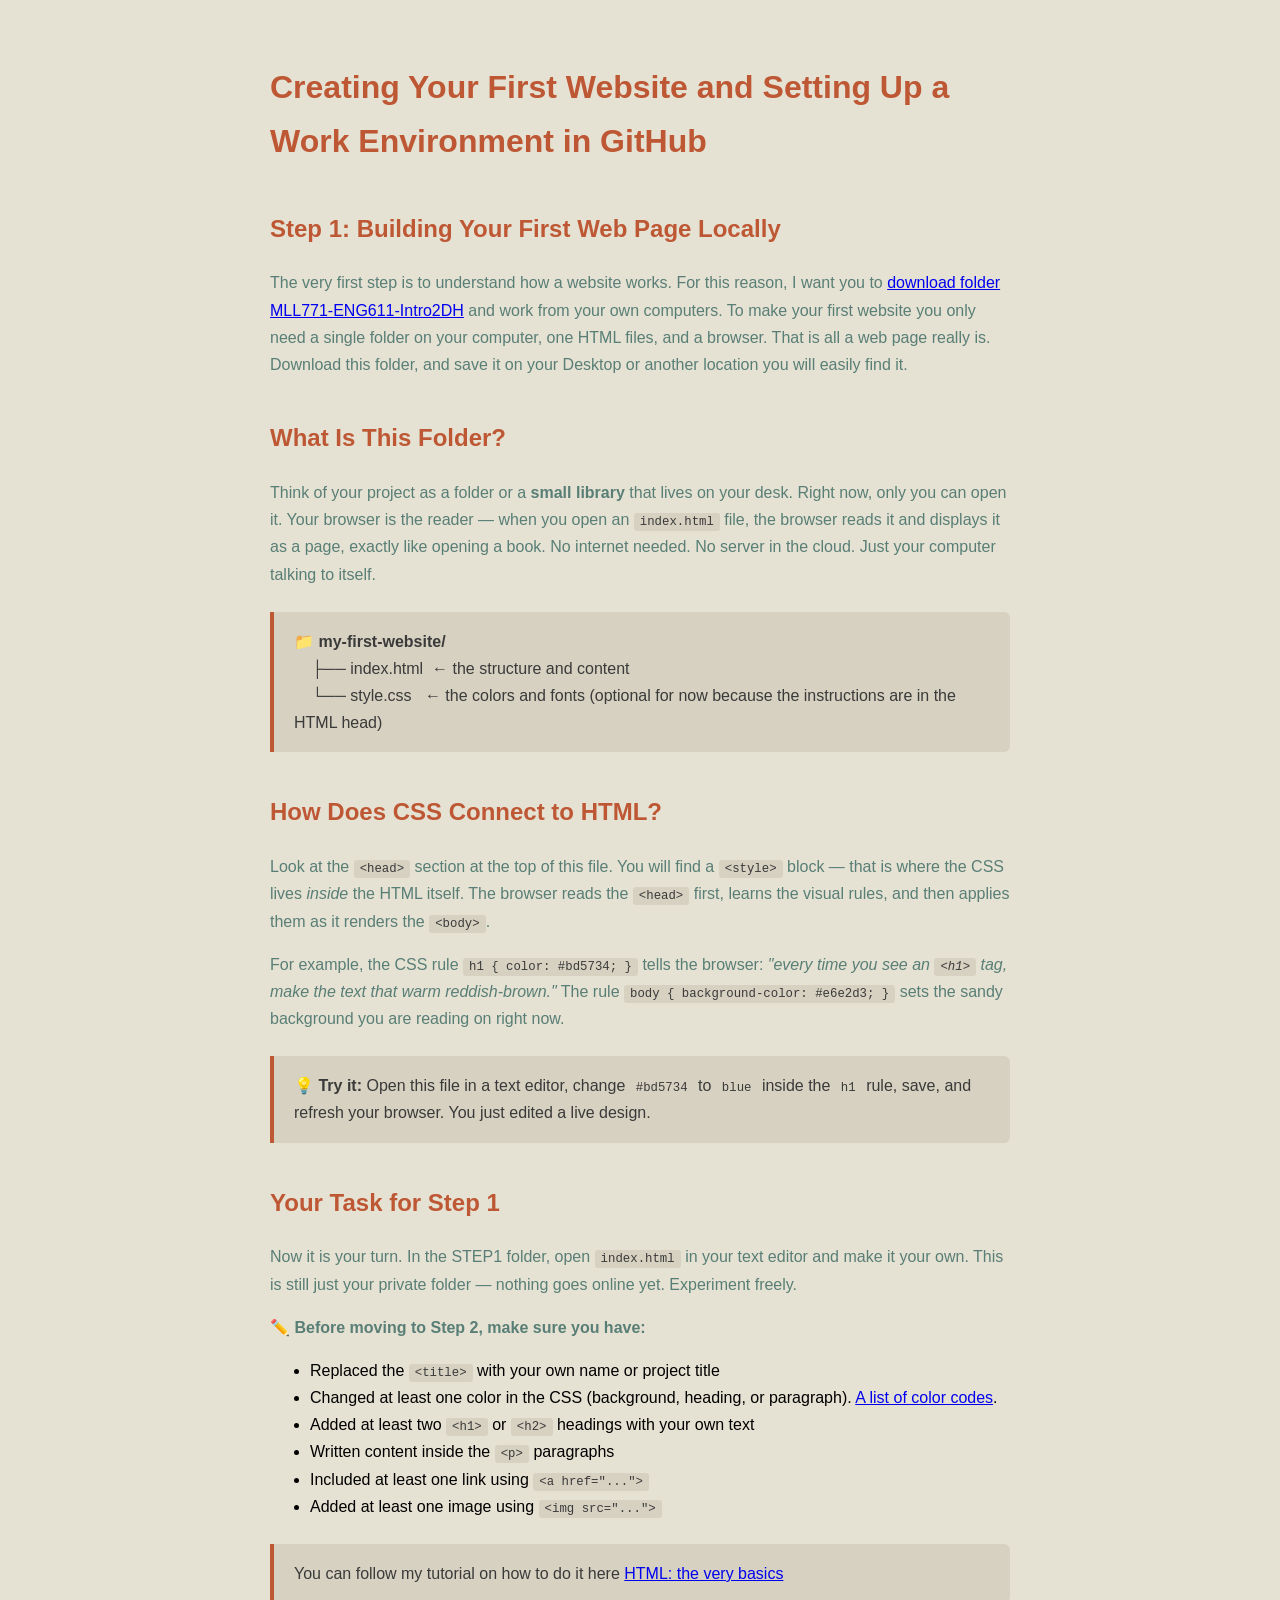
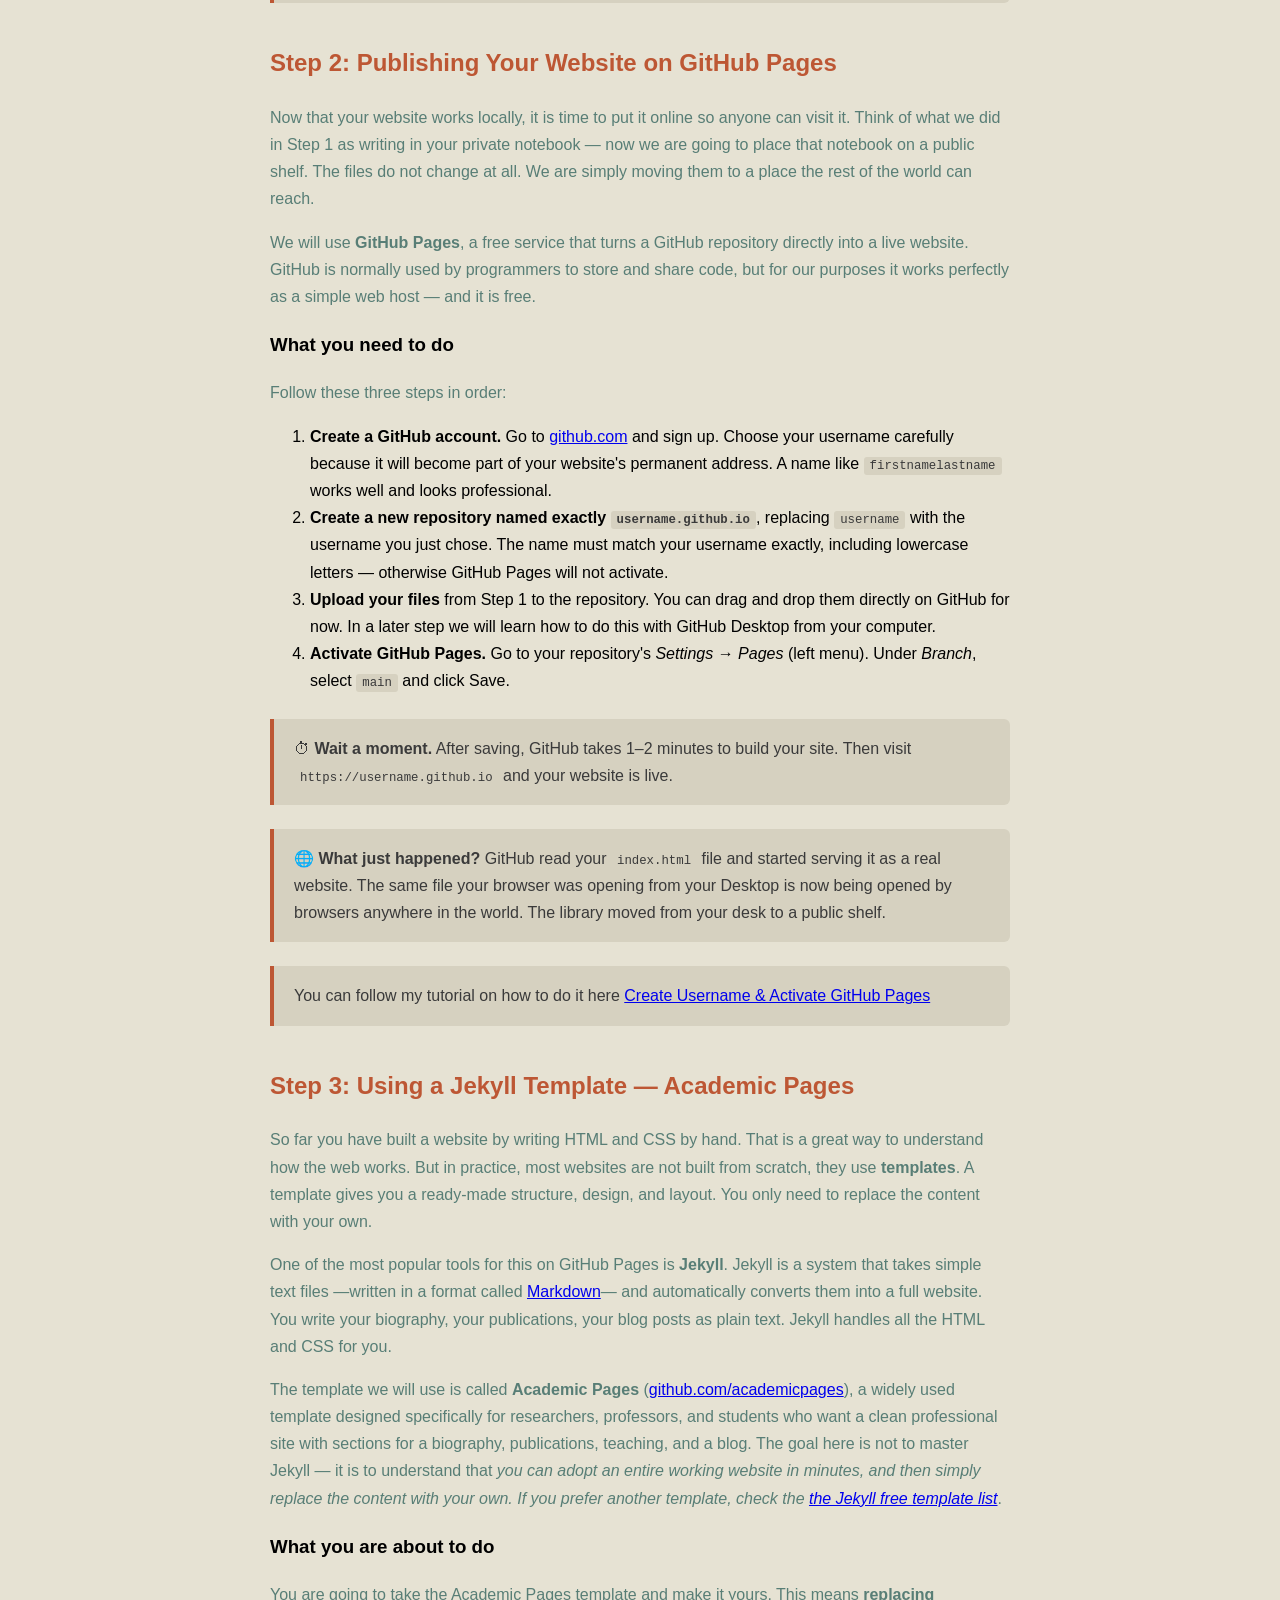
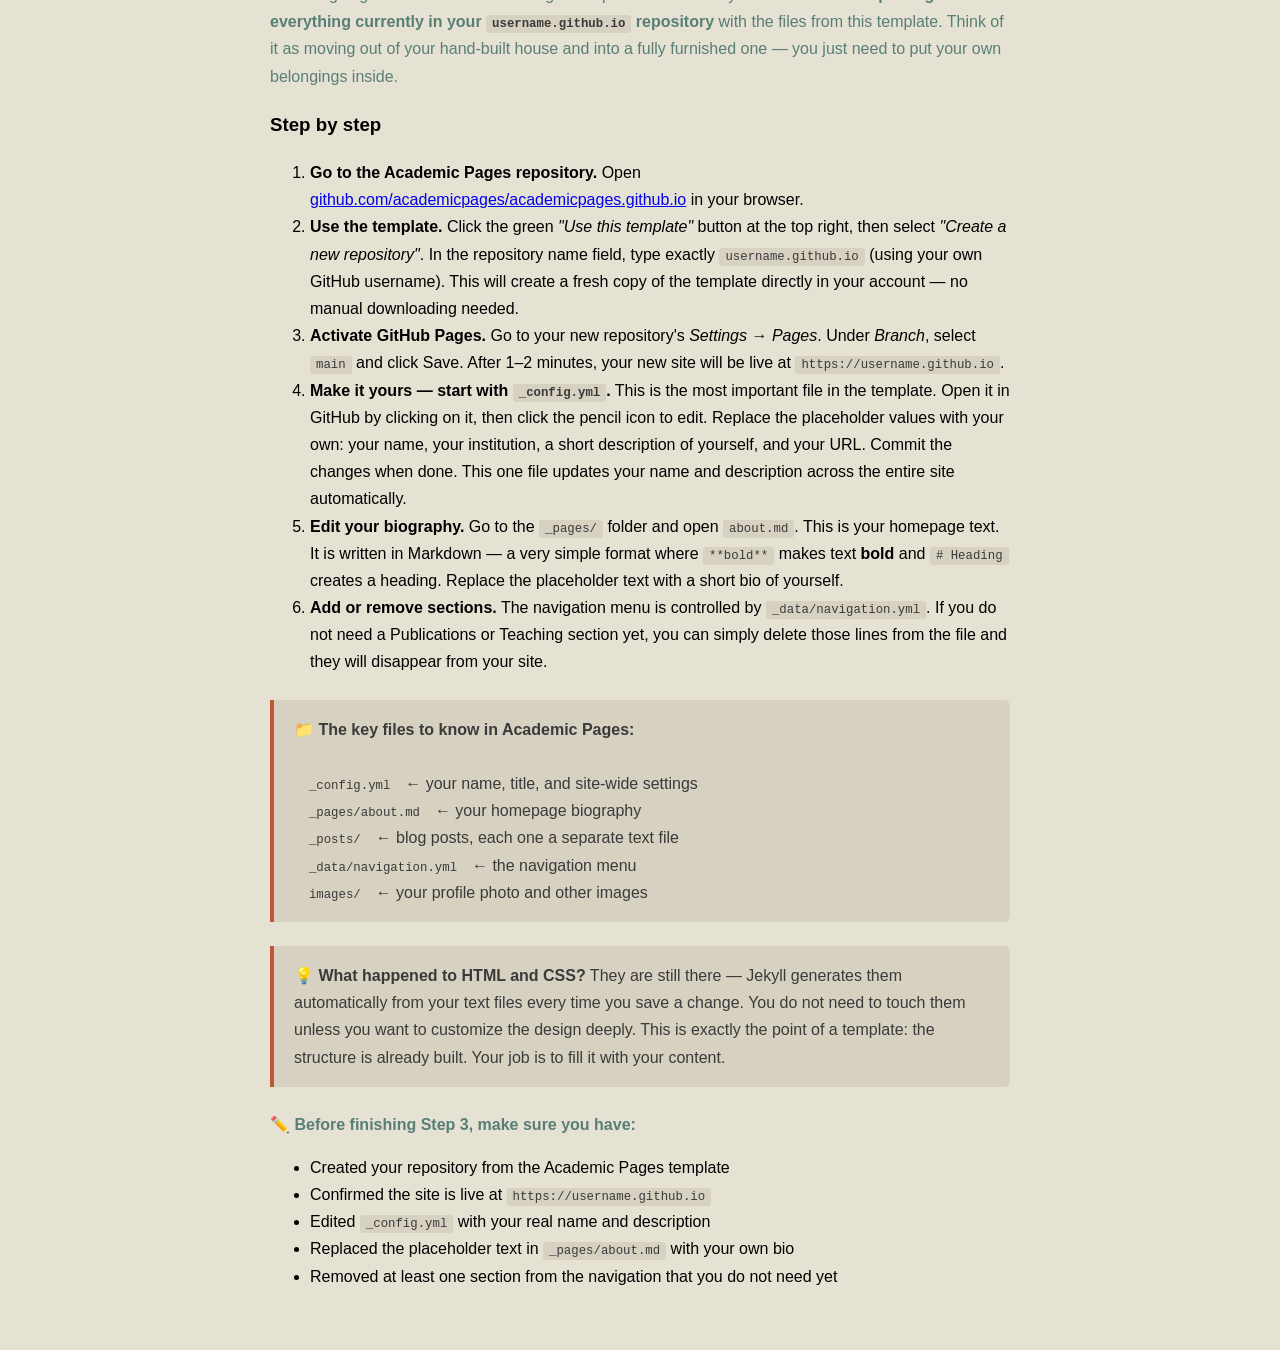
<file: index.html>
<!DOCTYPE html>
<html>
<head>
  <!--This is a comment for your records only-->
  
    <title>MLL771-ENG611-Intro2DH</title>

  <!-- This are the instructions that give style to your page. In Step 2, you will see how this CSS instructions can go into a separate file. -->
    <style>
        body {
            background-color: #e6e2d3;
            font-family: "PT Sans", Helvetica, Arial, sans-serif;
            max-width: 740px;
            margin: 60px auto;
            padding: 0 24px;
            line-height: 1.7;
        }
        h1 {
            color: #bd5734;
        }
        h2 {
            color: #bd5734;
            margin-top: 40px;
        }
        p {
            color: #587e76;
        }
        code {
            background-color: #d6d1c0;
            color: #3a3a3a;
            padding: 2px 6px;
            border-radius: 3px;
            font-size: 0.95em;
        }
        .box {
            border-left: 4px solid #bd5734;
            background-color: #d6d1c0;
            padding: 16px 20px;
            margin: 24px 0;
            border-radius: 0 6px 6px 0;
        }
        .box p {
            margin: 0;
            color: #3a3a3a;
        }
    </style>
</head>

<body>

    <h1>Creating Your First Website and Setting Up a Work Environment in GitHub</h1>

    <h2>Step 1: Building Your First Web Page Locally</h2>
    <p>
        The very first step is to understand how a website works. For this reason, I want you to
        <a href="https://github.com/susannalles/MLL771-ENG611-Intro2DH/archive/refs/heads/gh-pages.zip">download folder MLL771-ENG611-Intro2DH</a> and work from your own computers. To make your first website you only need a single folder on your computer, one HTML files, and a browser.
        That is all a web page really is. Download this folder, and save it on your Desktop
        or another location you will easily find it.
    </p>

    <h2>What Is This Folder?</h2>
    <p>
        Think of your project as a folder or a <strong>small library</strong> that lives on your desk.
        Right now, only you can open it. Your browser is the reader —
        when you open an <code>index.html</code> file, the browser reads it
        and displays it as a page, exactly like opening a book.
        No internet needed. No server in the cloud. Just your computer talking to itself.
    </p>

    <div class="box">
        <p>
            📁 <strong>my-first-website/</strong><br>
            &nbsp;&nbsp;&nbsp;&nbsp;├── index.html &nbsp;← the structure and content<br>
            &nbsp;&nbsp;&nbsp;&nbsp;└── style.css &nbsp;&nbsp;← the colors and fonts (optional for now because the instructions are in the HTML head)
        </p>
    </div>

    <h2>How Does CSS Connect to HTML?</h2>
    <p>
        Look at the <code>&lt;head&gt;</code> section at the top of this file.
        You will find a <code>&lt;style&gt;</code> block — that is where the CSS lives <em>inside</em> the HTML itself.
        The browser reads the <code>&lt;head&gt;</code> first, learns the visual rules,
        and then applies them as it renders the <code>&lt;body&gt;</code>.
    </p>
    <p>
        For example, the CSS rule <code>h1 { color: #bd5734; }</code> tells the browser:
        <em>"every time you see an <code>&lt;h1&gt;</code> tag, make the text that warm reddish-brown."</em>
        The rule <code>body { background-color: #e6e2d3; }</code> sets the sandy background you are reading on right now.
    </p>

    <div class="box">
        <p>
            💡 <strong>Try it:</strong> Open this file in a text editor, change <code>#bd5734</code>
            to <code>blue</code> inside the <code>h1</code> rule, save, and refresh your browser.
            You just edited a live design.
        </p>
    </div>

    <h2>Your Task for Step 1</h2>
    <p>
        Now it is your turn. In the STEP1 folder, open <code>index.html</code> in your text editor and make it your own.
        This is still just your private folder — nothing goes online yet. Experiment freely.
    </p>

    <div class="task">
        <p>✏️ <strong>Before moving to Step 2, make sure you have:</strong></p>
        <ul>
            <li>Replaced the <code>&lt;title&gt;</code> with your own name or project title</li>
            <li>Changed at least one color in the CSS (background, heading, or paragraph). <a href="https://www.w3schools.com/cssref/css_colors.php">A list of color codes</a>.</li>
            <li>Added at least two <code>&lt;h1&gt;</code> or <code>&lt;h2&gt;</code> headings with your own text</li>
            <li>Written content inside the <code>&lt;p&gt;</code> paragraphs</li>
            <li>Included at least one link using <code>&lt;a href="..."&gt;</code></li>
            <li>Added at least one image using <code>&lt;img src="..."&gt;</code></li>
        </ul>
    </div>
  <div class="box">
    <p>
        You can follow my tutorial on how to do it here <a href="https://susannalles.github.io/tutorials/docs/HTML.html">HTML: the very basics </a>
    </p>
</div>

  <h2>Step 2: Publishing Your Website on GitHub Pages</h2>

<p>
    Now that your website works locally, it is time to put it online so anyone can visit it.
    Think of what we did in Step 1 as writing in your private notebook — now we are going
    to place that notebook on a public shelf. The files do not change at all.
    We are simply moving them to a place the rest of the world can reach.
</p>

<p>
    We will use <strong>GitHub Pages</strong>, a free service that turns a GitHub repository
    directly into a live website. GitHub is normally used by programmers to store and
    share code, but for our purposes it works perfectly as a simple web host —
    and it is free.
</p>

<h3>What you need to do</h3>

<p>Follow these three steps in order:</p>

<ol>
    <li>
        <strong>Create a GitHub account.</strong> Go to
        <a href="https://github.com">github.com</a> and sign up.
        Choose your username carefully because it will become part of your website's permanent address.
        A name like <code>firstnamelastname</code> works well and looks professional.
    </li>
    <li>
        <strong>Create a new repository named exactly <code>username.github.io</code></strong>,
        replacing <code>username</code> with the username you just chose.
        The name must match your username exactly, including lowercase letters —
        otherwise GitHub Pages will not activate.
    </li>
    <li>
        <strong>Upload your files</strong> from Step 1 to the repository. You can drag and drop them
        directly on GitHub for now. In a later step we will learn how to do this
        with GitHub Desktop from your computer.
    </li>
    <li>
        <strong>Activate GitHub Pages.</strong> Go to your repository's
        <em>Settings</em> → <em>Pages</em> (left menu). Under <em>Branch</em>,
        select <code>main</code> and click Save.
    </li>
</ol>

<div class="box">
    <p>
        ⏱ <strong>Wait a moment.</strong> After saving, GitHub takes 1–2 minutes to build your site.
        Then visit <code>https://username.github.io</code> and your website is live.
    </p>
</div>

<div class="box">
    <p>
        🌐 <strong>What just happened?</strong> GitHub read your <code>index.html</code> file
        and started serving it as a real website. The same file your browser was opening
        from your Desktop is now being opened by browsers anywhere in the world.
        The library moved from your desk to a public shelf.
    </p>
</div>
  <div class="box">
    <p>
        You can follow my tutorial on how to do it here <a href="https://susannalles.github.io/tutorials/docs/github_pages.html">Create Username & Activate GitHub Pages </a>
    </p>
</div>

  <h2>Step 3: Using a Jekyll Template — Academic Pages</h2>

<p>
    So far you have built a website by writing HTML and CSS by hand. That is a great way
    to understand how the web works. But in practice, most websites are not built from
    scratch, they use <strong>templates</strong>. A template gives you a ready-made
    structure, design, and layout. You only need to replace the content with your own.
</p>

<p>
    One of the most popular tools for this on GitHub Pages is <strong>Jekyll</strong>.
    Jekyll is a system that takes simple text files —written in a format called <a href="https://www.markdownguide.org/getting-started/">Markdown</a>— and automatically converts them into a full website. You write your biography, your publications, your blog posts as plain
    text. Jekyll handles all the HTML and CSS for you.
</p>

<p>
    The template we will use is called <strong>Academic Pages</strong>
    (<a href="https://github.com/academicpages/academicpages.github.io">github.com/academicpages</a>),
    a widely used template designed specifically for researchers, professors, and students
    who want a clean professional site with sections for a biography, publications, teaching,
    and a blog. The goal here is not to master Jekyll — it is to understand that
    <em>you can adopt an entire working website in minutes, and then simply replace
    the content with your own. If you prefer another template, check the <a href="https://jekyllthemes.io/free">the Jekyll free template list</a></em>.
</p>

<h3>What you are about to do</h3>

<p>
    You are going to take the Academic Pages template and make it yours. This means
    <strong>replacing everything currently in your <code>username.github.io</code>
    repository</strong> with the files from this template. Think of it as moving out
    of your hand-built house and into a fully furnished one — you just need to put
    your own belongings inside.
</p>

<h3>Step by step</h3>

<ol>
    <li>
        <strong>Go to the Academic Pages repository.</strong> Open
        <a href="https://github.com/academicpages/academicpages.github.io">github.com/academicpages/academicpages.github.io</a>
        in your browser.
    </li>
    <li>
        <strong>Use the template.</strong> Click the green <em>"Use this template"</em> button
        at the top right, then select <em>"Create a new repository"</em>.
        In the repository name field, type exactly <code>username.github.io</code>
        (using your own GitHub username). This will create a fresh copy of the template
        directly in your account — no manual downloading needed.
    </li>
    <li>
        <strong>Activate GitHub Pages.</strong> Go to your new repository's
        <em>Settings</em> → <em>Pages</em>. Under <em>Branch</em>, select <code>main</code>
        and click Save. After 1–2 minutes, your new site will be live at
        <code>https://username.github.io</code>.
    </li>
    <li>
        <strong>Make it yours — start with <code>_config.yml</code>.</strong>
        This is the most important file in the template. Open it in GitHub by clicking on it,
        then click the pencil icon to edit. Replace the placeholder values with your own:
        your name, your institution, a short description of yourself, and your URL.
        Commit the changes when done. This one file updates your name and description
        across the entire site automatically.
    </li>
    <li>
        <strong>Edit your biography.</strong> Go to the <code>_pages/</code> folder
        and open <code>about.md</code>. This is your homepage text. It is written in
        Markdown — a very simple format where <code>**bold**</code> makes text <strong>bold</strong>
        and <code># Heading</code> creates a heading. Replace the placeholder text with
        a short bio of yourself.
    </li>
    <li>
        <strong>Add or remove sections.</strong> The navigation menu is controlled by
        <code>_data/navigation.yml</code>. If you do not need a Publications or Teaching
        section yet, you can simply delete those lines from the file and they will
        disappear from your site.
    </li>
</ol>

<div class="box">
    <p>
        📁 <strong>The key files to know in Academic Pages:</strong><br><br>
        &nbsp;&nbsp;<code>_config.yml</code> &nbsp;← your name, title, and site-wide settings<br>
        &nbsp;&nbsp;<code>_pages/about.md</code> &nbsp;← your homepage biography<br>
        &nbsp;&nbsp;<code>_posts/</code> &nbsp;← blog posts, each one a separate text file<br>
        &nbsp;&nbsp;<code>_data/navigation.yml</code> &nbsp;← the navigation menu<br>
        &nbsp;&nbsp;<code>images/</code> &nbsp;← your profile photo and other images
    </p>
</div>

<div class="box">
    <p>
        💡 <strong>What happened to HTML and CSS?</strong> They are still there — Jekyll
        generates them automatically from your text files every time you save a change.
        You do not need to touch them unless you want to customize the design deeply.
        This is exactly the point of a template: the structure is already built.
        Your job is to fill it with your content.
    </p>
</div>

<div class="task">
    <p>✏️ <strong>Before finishing Step 3, make sure you have:</strong></p>
    <ul>
        <li>Created your repository from the Academic Pages template</li>
        <li>Confirmed the site is live at <code>https://username.github.io</code></li>
        <li>Edited <code>_config.yml</code> with your real name and description</li>
        <li>Replaced the placeholder text in <code>_pages/about.md</code> with your own bio</li>
        <li>Removed at least one section from the navigation that you do not need yet</li>
    </ul>
</div>

</body>

</html>
</file>
